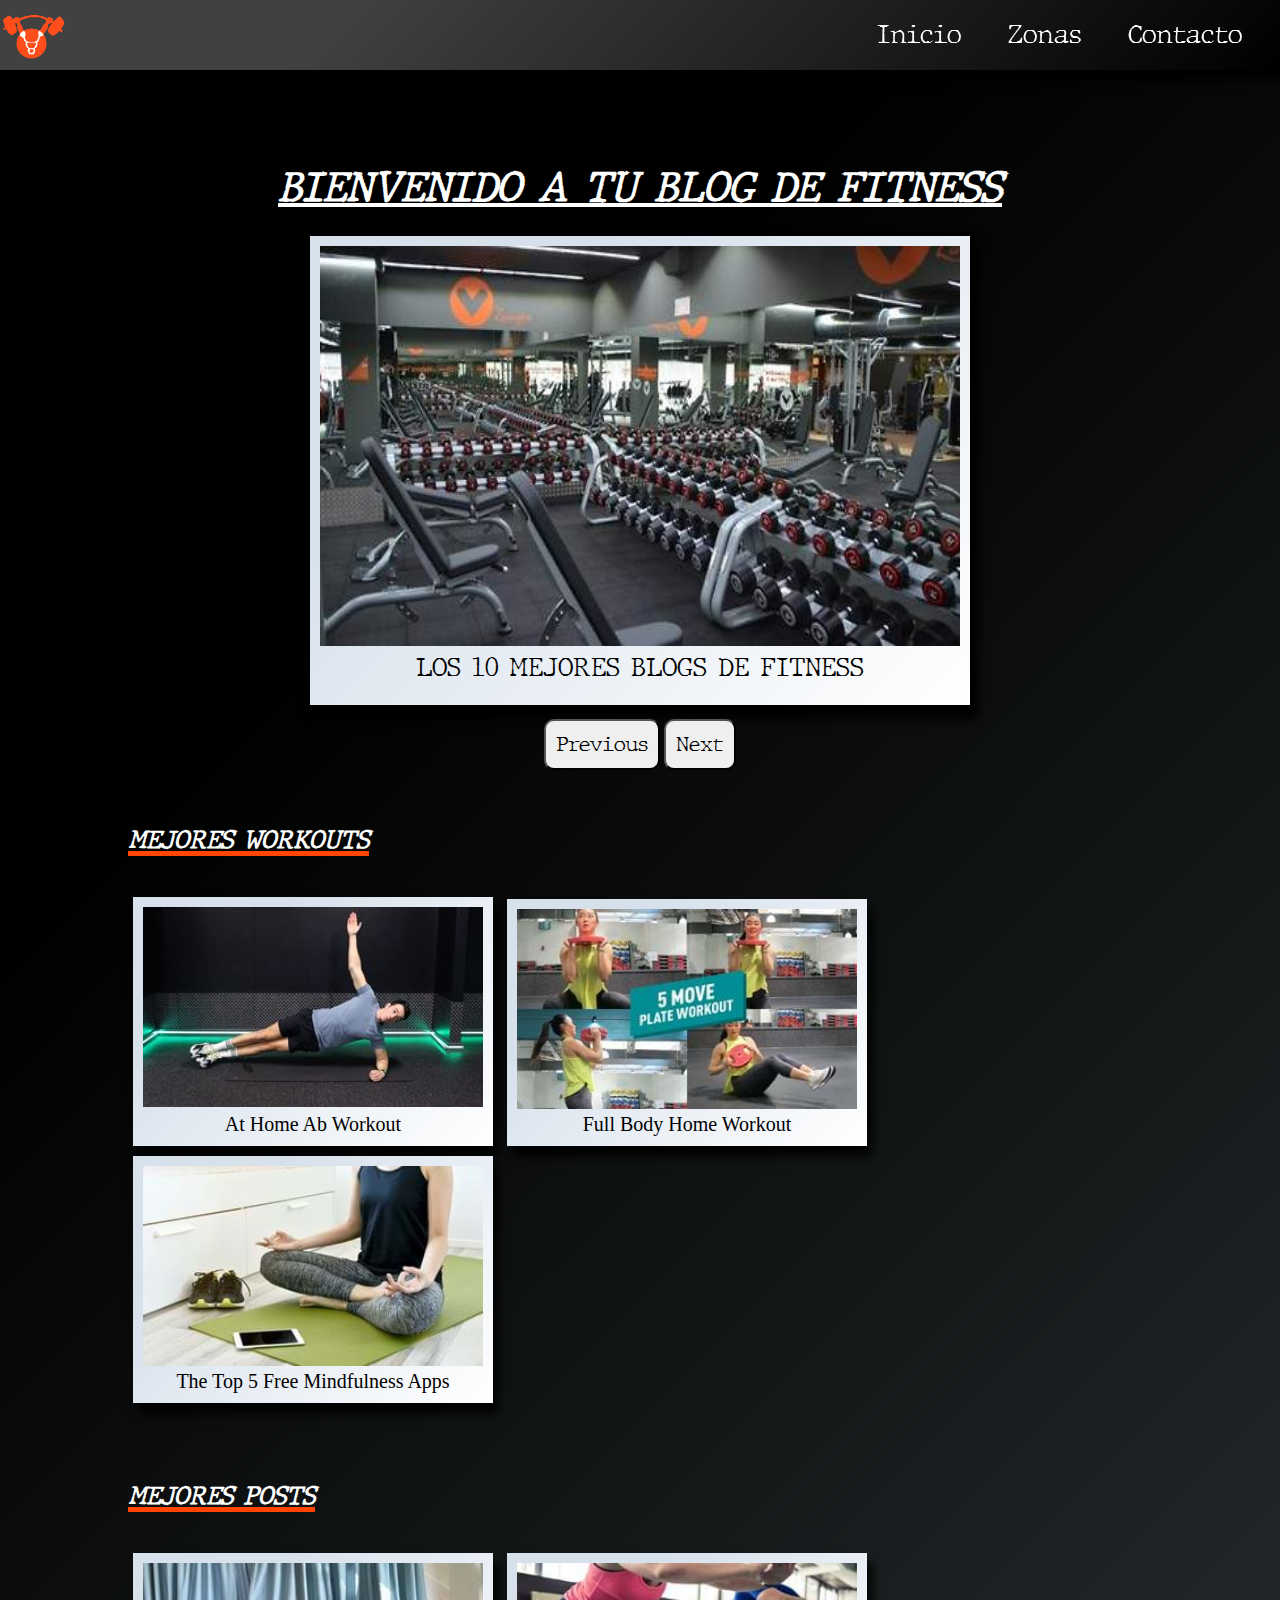
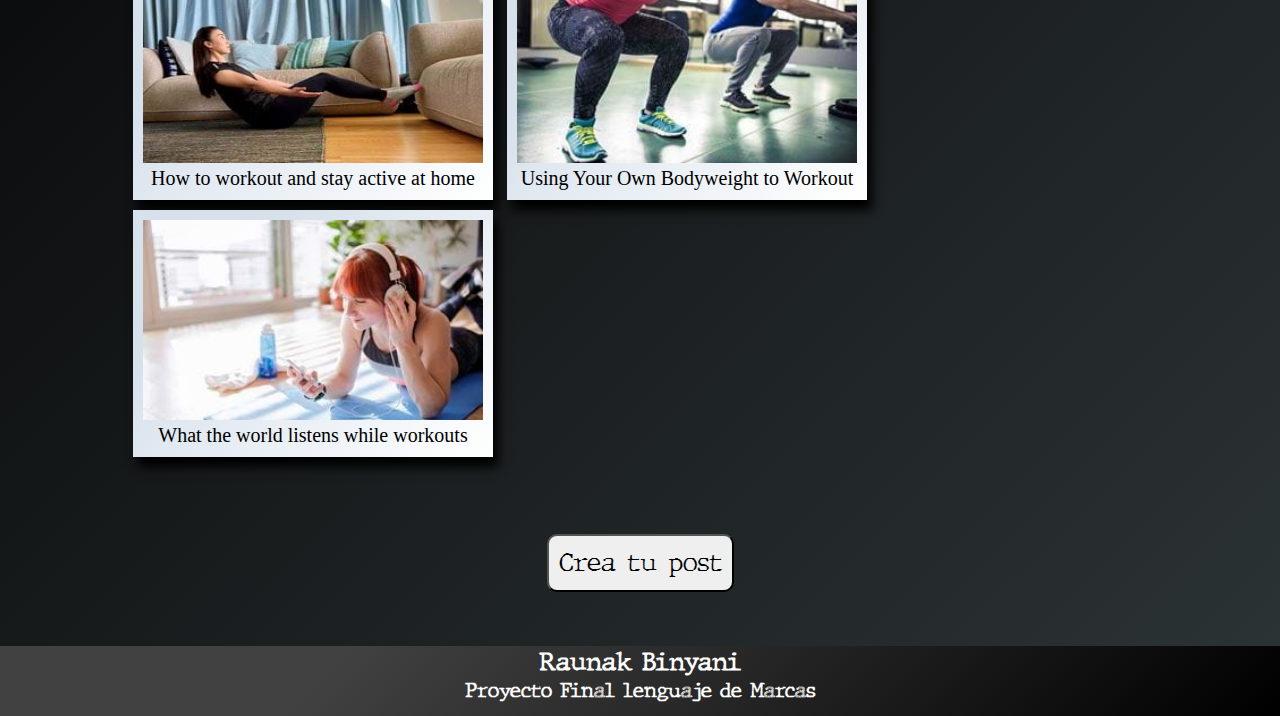
<file: HTML/index.html>
<!DOCTYPE html>
<html>

<head>

    <title>Gymnastic Gym</title>
    <link rel="stylesheet" href="../CSS/styles.css">
    <link rel="stylesheet" href="https://use.fontawesome.com/releases/v5.6.1/css/all.css" integrity="sha384-gfdkjb5BdAXd+lj+gudLWI+BXq4IuLW5IT+brZEZsLFm++aCMlF1V92rMkPaX4PP" crossorigin="anonymous">

    <link rel="icon" type="image/gif/png/ico" href="../IMAGES/title.gif">
    <meta charset="utf-8">

    <meta name="viewport" content="width=device-width, initial-scale=1.0">

</head>

<body onload="Loader()">
    <div class="spinner" id="spinner">
        <div class="outer"></div>
        <div class="iner"></div>
        <div class="inner"></div>
        <div class="last"></div>
    </div>

    <header id="header_style">
        <img src="../IMAGES/title.gif" id="titile">
        <nav>
            <ul class="nav" id="nav">
                <li><a href="index.html">Inicio</a></li>
                <li id="li"><a>Zonas</a>
                    <ul id="submenu">

                        <li class="zonas"><a href="new_post.html">Crear posts</a></li>
                        <li class="zonas"><a href="./ultimos-post.html">Ultimos post</a></li>
                        <li class="zonas"><a href="todos_posts.html">Posts</a></li>

                    </ul>
                </li>

                <li><a href="./formulario.html">Contacto</a></li>
            </ul>

            <img src="./../IMAGES/menu.png" class="menu" id="show-menu" role="button">
            <div id="res_nav"></div>
        </nav>
    </header>

    <div class="content">

        </br>
        </br>
        </br>
        </br>
        </br>
        </br>
        </br>
        </br>
        </br>
        <h1 class="bienvenido">BIENVENIDO A TU BLOG DE FITNESS</h1>
        </br>
        <div class="slide-container">
            <img class="fotos" id="image" src="../IMAGES/foto1.jpg"></br>
            <a id="head1" href="https://look4bloggers.com/los-10-mejores-blogs-fitness/">LOS 10 MEJORES BLOGS DE FITNESS</a>
        </div>
        <div id="button_banner">
            <button type="button" id="button2" onclick="previous()">Previous</button>
            <button type="button" id="button1" onclick="next()">Next</button>

        </div>

        </br>
        </br>
        </br>

        <div class="main_text">

            <h2 class="text"><i>MEJORES WORKOUTS</i></h2>

        </div>
        </br>
        </br>
        <div class="mejores-work">

            <div class="div_work">
                <a></a> <img class="foto-work" src="../IMAGES/ab-workout-for-beginners.jpg">
                <a class="contener" href="./todos_posts.html#ab_workout">At Home Ab Workout</a>
            </div>

            <div class="div_work">
                <img class="foto-work" src="../IMAGES/montage2.jpg">
                <a class="contener" href="./todos_posts.html#full_body">Full Body Home Workout</a>
            </div>

            <div class="div_work">
                <img class="foto-work" src="../IMAGES/mindful.jpg">
                <a class="contener" href="./todos_posts.html#apps">The Top 5 Free Mindfulness Apps</a>
            </div>



        </div>
        </br>
        </br>
        </br>
        </br>
        <div class="main_text">

            <h2 class="text"><i>MEJORES POSTS</i></h2>

        </div>
        </br>
        </br>

        <div class="mejores-work">

            <div class="div_work">
                <img class="foto-work" src="../IMAGES/home_workout.jpg">
                <a class="contener" href="./todos_posts.html#stay_active">How to workout and stay active at home</a>
            </div>

            <div class="div_work">
                <img class="foto-work" src="../IMAGES/bodyweightworkout.jpg">
                <a class="contener" href="./todos_posts.html#bodyweightworkout">Using Your Own Bodyweight to Workout</a>
            </div>

            <div class="div_work">
                <img class="foto-work" src="../IMAGES/listing_gym.jpg">
                <a class="contener" href="./todos_posts.html#music">What the world listens while workouts</a>
            </div>



        </div>
        </br>
        </br>


        </br>
        </br>
        <div>


        </div>
        <button id="crear_post"><a id="post" href="./new_post.html">Crea tu post</a></button>
        </br>
        </br>
        </br>

        <!--<div class="flip-card">
            <div class="flip-card-inner">
                <div class="flip-card-front">
                    <img src="./../IMAGES/title.gif" alt="Avatar" style="width:300px;height:300px;">
                </div>
                <div class="flip-card-back">
                    <h1>Rauu</h1>
                    <p>Web Devloper</p>
                    <p>We love that guy</p>
                </div>
            </div>
        </div>-->


    </div>
    <footer id="footer">
        <h2>Raunak Binyani</h2>
        <h3>Proyecto Final lenguaje de Marcas</h3>
    </footer>
    <script src="../JS/script.js"></script>
</body>

</html>
</file>
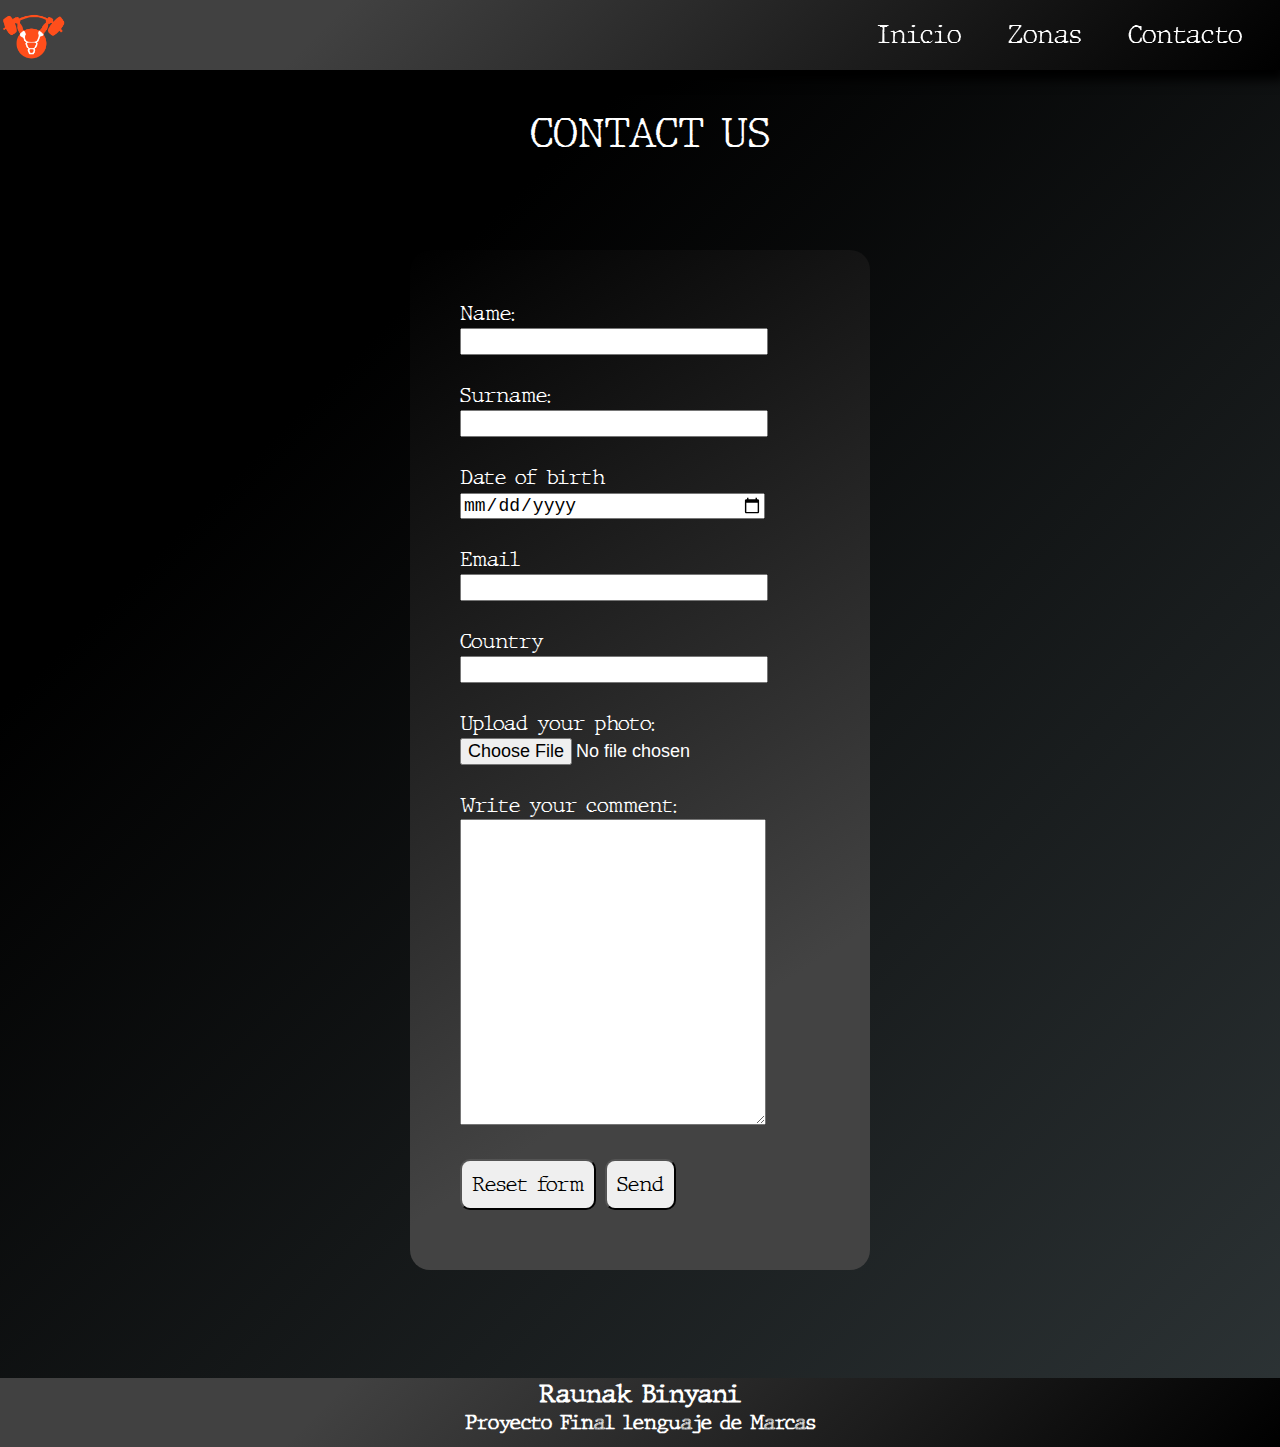
<file: HTML/formulario.html>
<!DOCTYPE html>
<html>

<head>

    <title>Gymnastic Gym</title>
    <link rel="stylesheet" href="../CSS/styles.css">
    <link rel="stylesheet" href="https://use.fontawesome.com/releases/v5.6.3/css/all.css" crossorigin="anonymous">

    <link rel="icon" type="image/gif/png/ico" href="../IMAGES/title.gif">
    <meta charset="utf-8">

    <meta name="viewport" content="width=device-width, initial-scale=1.0">

</head>

<body onload="Loader()">
    <div class="spinner" id="spinner">
        <div class="outer"></div>
        <div class="iner"></div>
        <div class="inner"></div>
        <div class="last"></div>
    </div>

    <header id="header_style">
        <img src="../IMAGES/title.gif" id="titile">
        <nav>
            <ul class="nav" id="nav">
                <li><a href="index.html">Inicio</a></li>
                <li id="li"><a>Zonas</a>
                    <ul id="submenu">

                        <li class="zonas"><a href="new_post.html">Crear posts</a></li>
                        <li class="zonas"><a href="./ultimos-post.html">Ultimos post</a></li>
                        <li class="zonas"><a href="todos_posts.html">Posts</a></li>

                    </ul>
                </li>

                <li><a href="./formulario.html">Contacto</a></li>
            </ul>

            <img src="./../IMAGES/menu.png" class="menu" id="show-menu" role="button">
            <div id="res_nav"></div>
        </nav>
    </header>

    <div class="content">


        <br>
        <br>
        <br>
        <br>
        <br>
        <br>

        <h1 id="h_form">CONTACT US</h1>
        <br><br><br><br><br>
        <div id="form_div">

            <form>
                <input type="hidden" name="recipient" value="raunakbinyani.binyani@gmail.com" />
                <label>Name:</label>
                <input type="text" class="input_form" name="firstname" maxlength="30" size="20" required><br><br>

                <label>Surname:</label>
                <input type="text" class="input_form" name="surname" maxlength="30" size="20" required><br><br>

                <label>Date of birth</label>
                <input type="date" class="input_form" name="bday" required><br><br>

                <label>Email</label>
                <input type="email" class="input_form" name="email" required><br><br>

                <label for="country">Country</label>
                <input type="text" class="input_form" name="contry" id="country" maxlength="30" size="20" required><br><br>

                <label>Upload your photo:</label>
                <input type="file" class="input_form" size="100"><br><br>


                <label>Write your comment:</label>
                <br>
                <textarea name="comment" id="text_form"></textarea>

                </br>
                </br>
                <button type="reset" id="reset_form">Reset form</button>
                <button id="send_form">Send</button>
            </form>

        </div>

        </br>
        </br>
        </br>
        </br>
        </br>
        </br>

    </div>
    <footer id="footer">
        <h2>Raunak Binyani</h2>
        <h3>Proyecto Final lenguaje de Marcas</h3>
    </footer>
    <script src="../JS/script.js"></script>
</body>

</html>
</file>
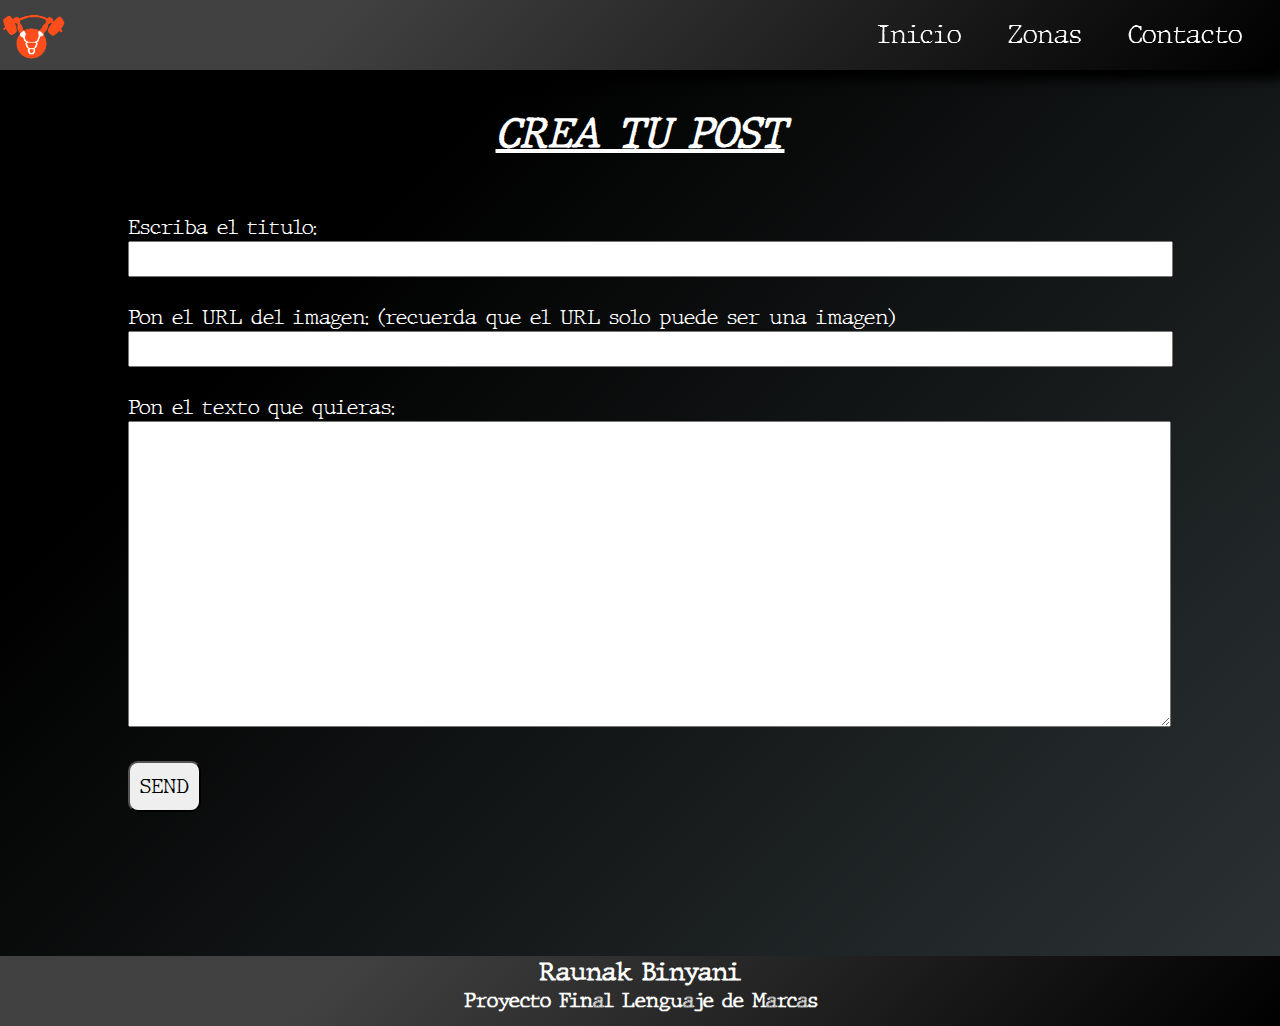
<file: HTML/new_post.html>
<!DOCTYPE html>
<html>

<head>

    <title>Gymnastic Gym</title>
    <link rel="stylesheet" href="../CSS/styles.css">
    <link rel="stylesheet" href="https://use.fontawesome.com/releases/v5.6.1/css/all.css" integrity="sha384-gfdkjb5BdAXd+lj+gudLWI+BXq4IuLW5IT+brZEZsLFm++aCMlF1V92rMkPaX4PP" crossorigin="anonymous">

    <link rel="icon" type="image/gif/png/ico" href="../IMAGES/title.gif">
    <meta charset="utf-8">
</head>

<body onload="Loader()">
    <div class="spinner" id="spinner">
        <div class="outer"></div>
        <div class="iner"></div>
        <div class="inner"></div>
        <div class="last"></div>
    </div>

    <header id="header_style">
        <img src="../IMAGES/title.gif" id="titile">
        <nav>
            <ul class="nav" id="nav">
                <li><a href="index.html">Inicio</a></li>
                <li id="li"><a>Zonas</a>
                    <ul id="submenu">

                        <li class="zonas"><a href="new_post.html">Crear posts</a></li>
                        <li class="zonas"><a href="./ultimos-post.html">Ultimos post</a></li>
                        <li class="zonas"><a href="todos_posts.html">Posts</a></li>

                    </ul>
                </li>

                <li><a href="./formulario.html">Contacto</a></li>
            </ul>

            <img src="./../IMAGES/menu.png" class="menu" id="show-menu" role="button">
            <div id="res_nav"></div>
        </nav>
    </header>

    <div class="content" id="content">

        </br>
        </br>
        </br>
        </br>
        </br>
        </br>

        <h1 class="bienvenido">CREA TU POST</h1>


        </br>
        </br>
        </br>
        <div id="crear_post_div">

            <p class="crear_postP" id="p_title">Escriba el titulo:</p>

            <input type="text" id="titile_blog" class="input">
            </br>
            </br>

            <p class="crear_postP" id="image_blog">Pon el URL del imagen: (recuerda que el URL solo puede ser una imagen)</p>

            <input type="text" id="img_blog" class="input">
            </br>
            </br>

            <p id="p_texts">Pon el texto que quieras:</p>
            <textarea id="text_blog" class="input">


            </textarea>

            </br>
            </br>
            <button type="submit" id="send">SEND</button>
        </div>
        </br>
        </br>
        </br>
        </br>
        </br>
    </div>
    </br>
    </br>
    </br>
    <footer id="footer">
        <h2>Raunak Binyani</h2>
        <h3>Proyecto Final Lenguaje de Marcas</h3>
    </footer>
    <script src="../JS/script.js"></script>
</body>

</html>
</file>
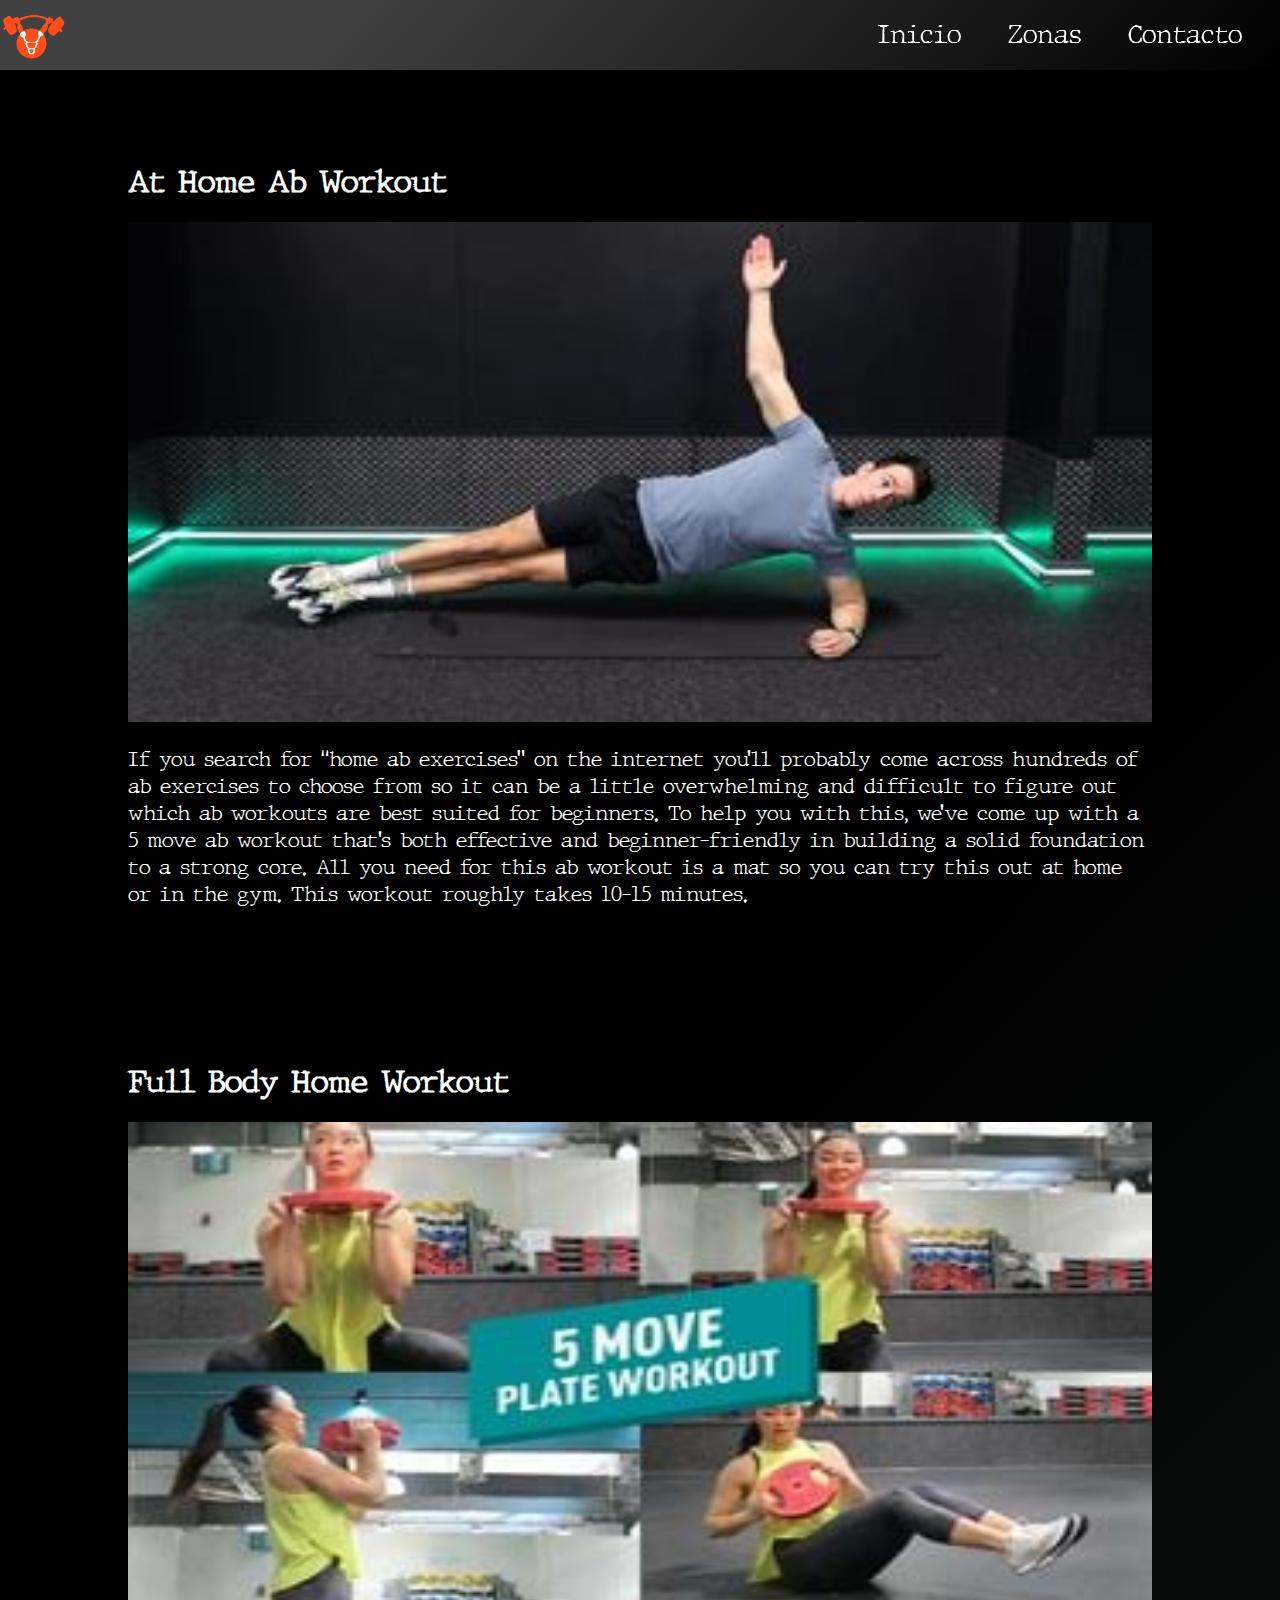
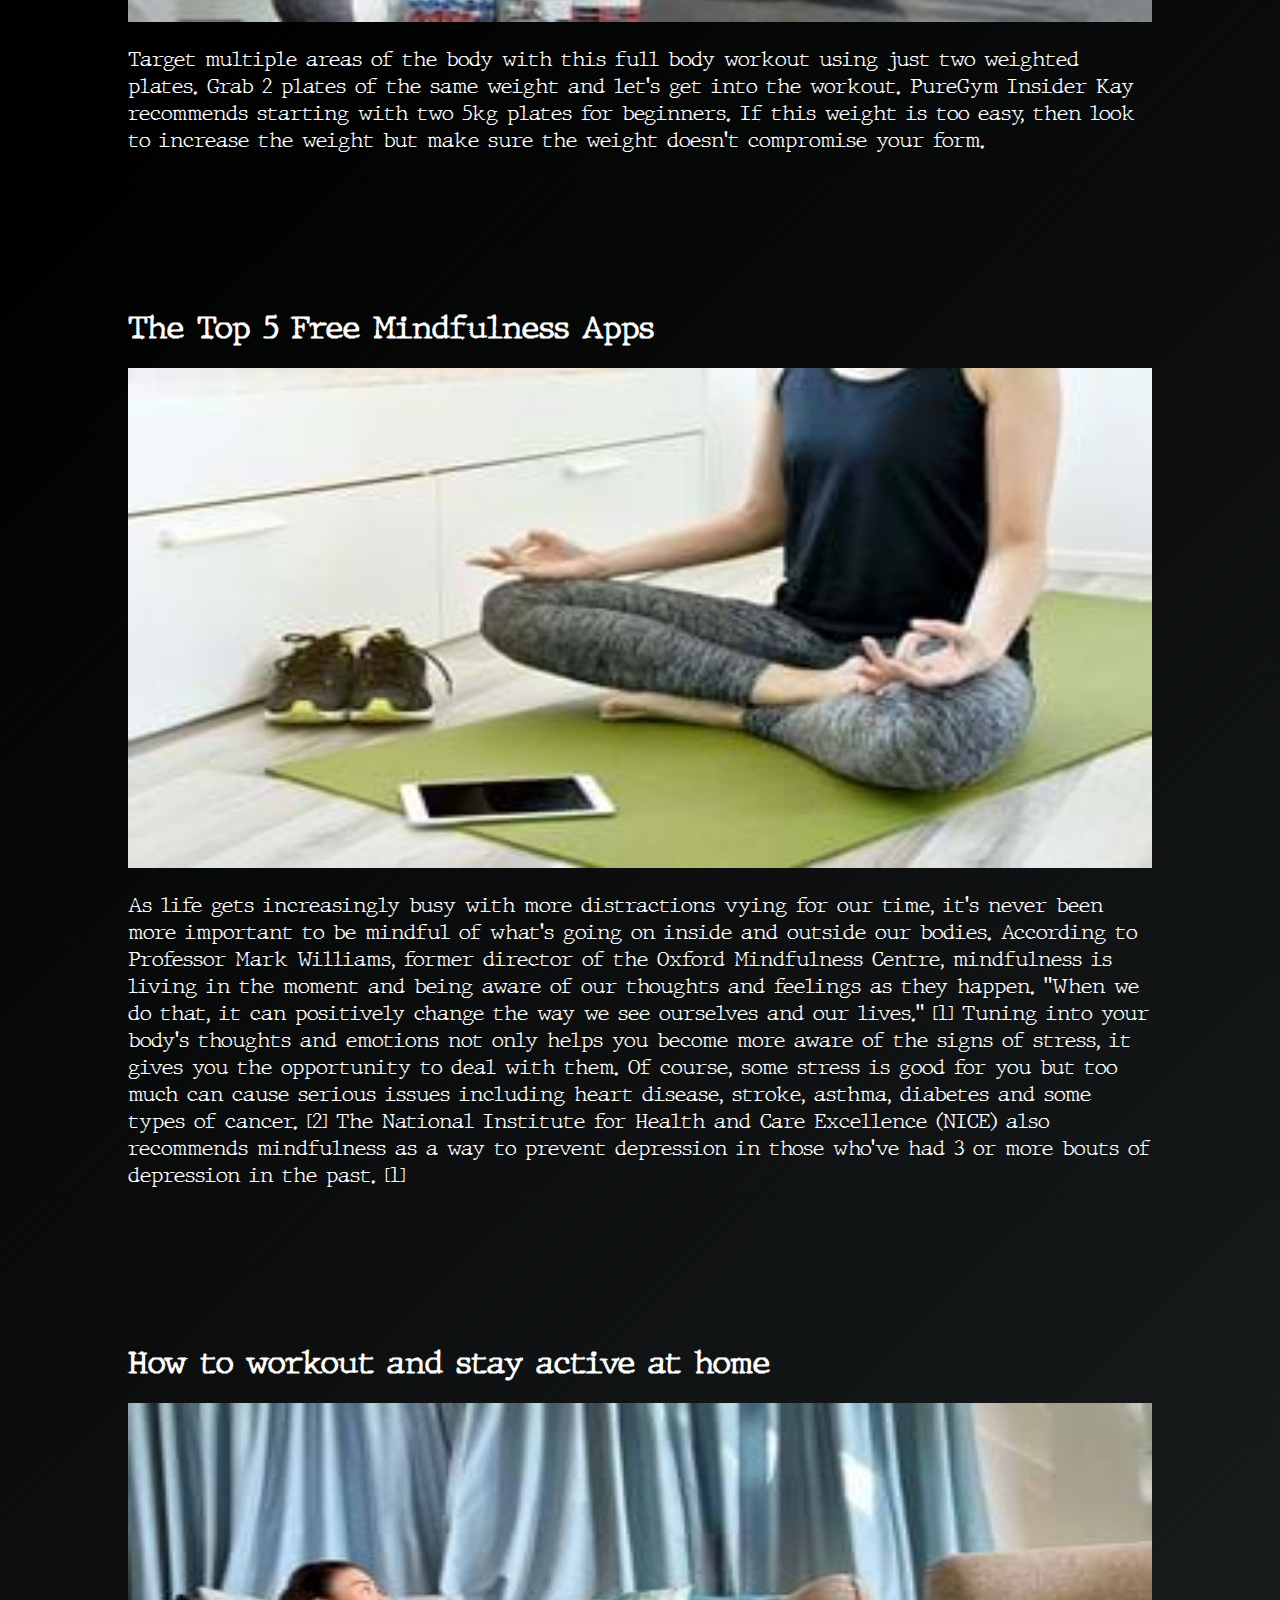
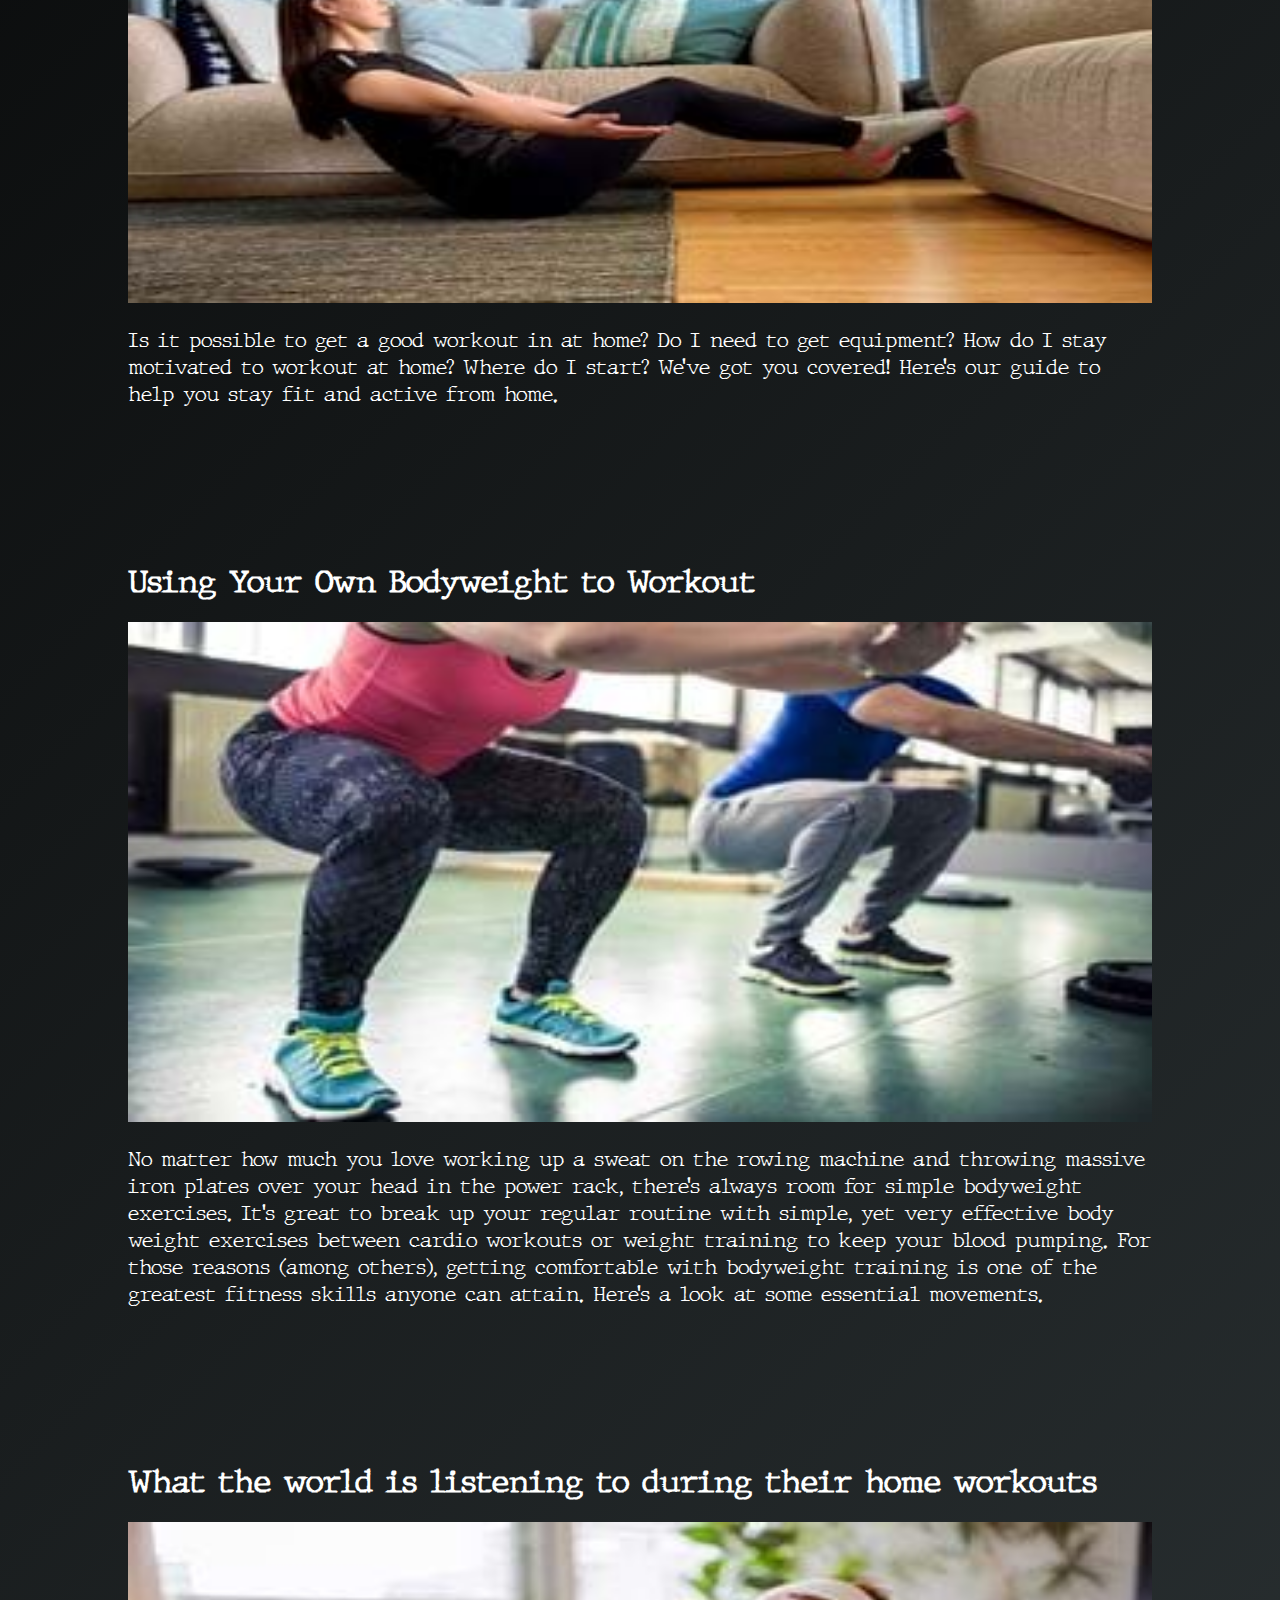
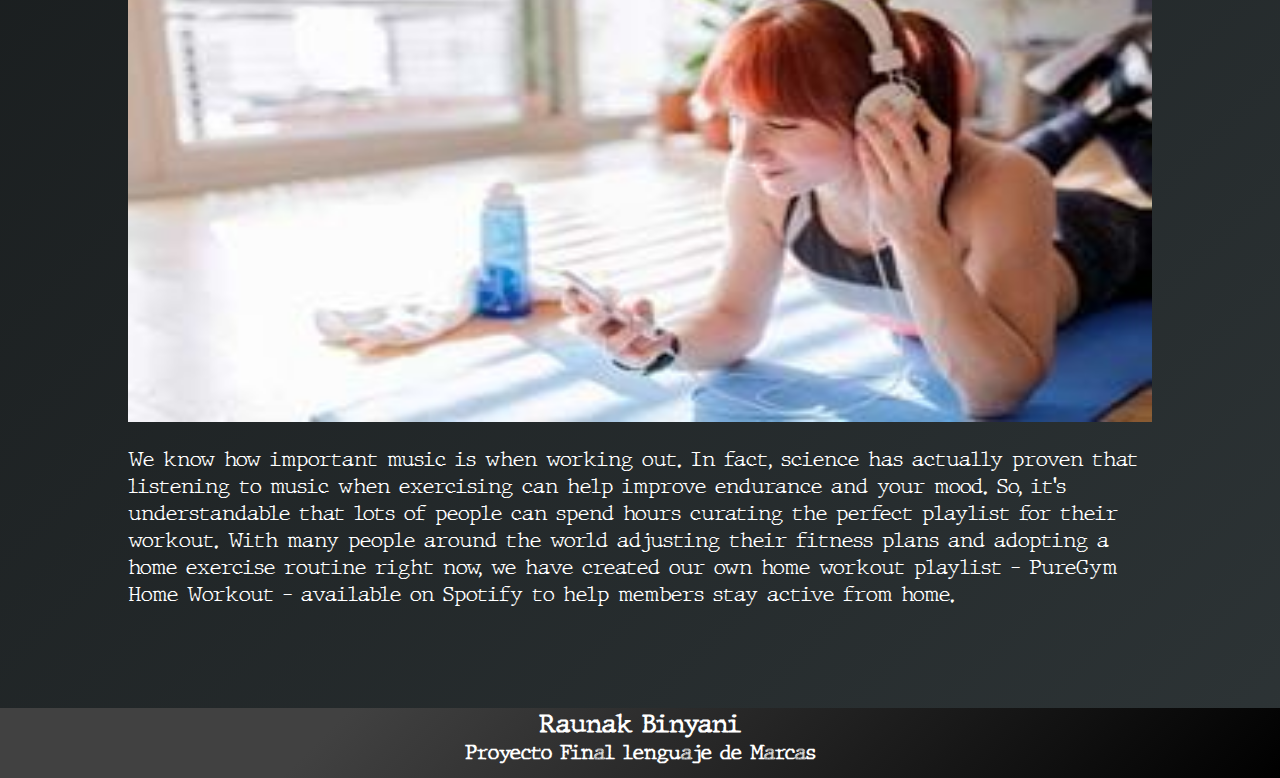
<file: HTML/todos_posts.html>
<!DOCTYPE html>
<html>

<head>

    <title>Gymnastic Gym</title>
    <link rel="stylesheet" href="../CSS/styles.css">
    <link rel="stylesheet" href="https://use.fontawesome.com/releases/v5.6.1/css/all.css" integrity="sha384-gfdkjb5BdAXd+lj+gudLWI+BXq4IuLW5IT+brZEZsLFm++aCMlF1V92rMkPaX4PP" crossorigin="anonymous">

    <link rel="icon" type="image/gif/png/ico" href="../IMAGES/title.gif">
    <meta charset="utf-8">

    <meta name="viewport" content="width=device-width, initial-scale=1.0">

</head>

<body>


    <header id="header_style">
        <img src="../IMAGES/title.gif" id="titile">
        <nav>
            <ul class="nav" id="nav">
                <li><a href="index.html">Inicio</a></li>
                <li id="li"><a>Zonas</a>
                    <ul id="submenu">

                        <li class="zonas"><a href="new_post.html">Crear posts</a></li>
                        <li class="zonas"><a href="./ultimos-post.html">Ultimos post</a></li>
                        <li class="zonas"><a href="todos_posts.html">Posts</a></li>

                    </ul>
                </li>

                <li><a href="./formulario.html">Contacto</a></li>
            </ul>

            <img src="./../IMAGES/menu.png" class="menu" id="show-menu" role="button">
            <div id="res_nav"></div>
        </nav>
    </header>

    <div class="content">

        </br>
        </br>
        </br>
        </br>
        </br>
        </br>
        </br>
        </br>
        </br>
        <div class="new_post" id="ab_workout">

            <h2 class="new_title">At Home Ab Workout</h2>

            <img src="./../IMAGES/ab-workout-for-beginners.jpg" class="new_image">


            <p class="new_p">
                If you search for “home ab exercises” on the internet you’ll probably come across hundreds of ab exercises to choose from so it can be a little overwhelming and difficult to figure out which ab workouts are best suited for beginners. To help you with
                this, we’ve come up with a 5 move ab workout that’s both effective and beginner-friendly in building a solid foundation to a strong core. All you need for this ab workout is a mat so you can try this out at home or in the gym. This workout
                roughly takes 10-15 minutes.
            </p>

        </div>

        </br>
        </br>
        </br>

        <div class="new_post" id="full_body">

            <h2 class="new_title">Full Body Home Workout</h2>

            <img src="./../IMAGES/montage2.jpg" class="new_image">


            <p class="new_p">

                Target multiple areas of the body with this full body workout using just two weighted plates. Grab 2 plates of the same weight and let's get into the workout. PureGym Insider Kay recommends starting with two 5kg plates for beginners. If this weight is
                too easy, then look to increase the weight but make sure the weight doesn't compromise your form. </p>

        </div>
        </br>
        </br>
        </br>

        <div class="new_post" is="apps">

            <h2 class="new_title">The Top 5 Free Mindfulness Apps</h2>

            <img src="./../IMAGES/mindful.jpg" class="new_image">


            <p class="new_p">
                As life gets increasingly busy with more distractions vying for our time, it's never been more important to be mindful of what's going on inside and outside our bodies. According to Professor Mark Williams, former director of the Oxford Mindfulness Centre,
                mindfulness is living in the moment and being aware of our thoughts and feelings as they happen. "When we do that, it can positively change the way we see ourselves and our lives." [1] Tuning into your body's thoughts and emotions not
                only helps you become more aware of the signs of stress, it gives you the opportunity to deal with them. Of course, some stress is good for you but too much can cause serious issues including heart disease, stroke, asthma, diabetes and
                some types of cancer. [2] The National Institute for Health and Care Excellence (NICE) also recommends mindfulness as a way to prevent depression in those who've had 3 or more bouts of depression in the past. [1]
            </p>

        </div>
        </br>
        </br>
        </br>

        <div class="new_post" id="stay_active">

            <h2 class="new_title">How to workout and stay active at home</h2>

            <img src="./../IMAGES/home_workout.jpg" class="new_image">


            <p class="new_p">
                Is it possible to get a good workout in at home? Do I need to get equipment? How do I stay motivated to workout at home? Where do I start? We’ve got you covered! Here’s our guide to help you stay fit and active from home.

            </p>

        </div>
        </br>
        </br>
        </br>

        <div class="new_post" id="bodyweight">

            <h2 class="new_title">Using Your Own Bodyweight to Workout</h2>

            <img src="./../IMAGES/bodyweightworkout.jpg" class="new_image">


            <p class="new_p">

                No matter how much you love working up a sweat on the rowing machine and throwing massive iron plates over your head in the power rack, there’s always room for simple bodyweight exercises. It’s great to break up your regular routine with simple, yet very
                effective body weight exercises between cardio workouts or weight training to keep your blood pumping. For those reasons (among others), getting comfortable with bodyweight training is one of the greatest fitness skills anyone can attain.
                Here’s a look at some essential movements. </p>

        </div>
        </br>
        </br>
        </br>

        <div class="new_post" id="music">

            <h2 class="new_title">What the world is listening to during their home workouts</h2>

            <img src="./../IMAGES/listing_gym.jpg" class="new_image">


            <p class="new_p">
                We know how important music is when working out. In fact, science has actually proven that listening to music when exercising can help improve endurance and your mood. So, it’s understandable that lots of people can spend hours curating the perfect playlist
                for their workout. With many people around the world adjusting their fitness plans and adopting a home exercise routine right now, we have created our own home workout playlist - PureGym Home Workout - available on Spotify to help members
                stay active from home.
            </p>

        </div>

    </div>
    <footer id="footer">
        <h2>Raunak Binyani</h2>
        <h3>Proyecto Final lenguaje de Marcas</h3>
    </footer>
    <script src="../JS/script.js"></script>
</body>

</html>
</file>
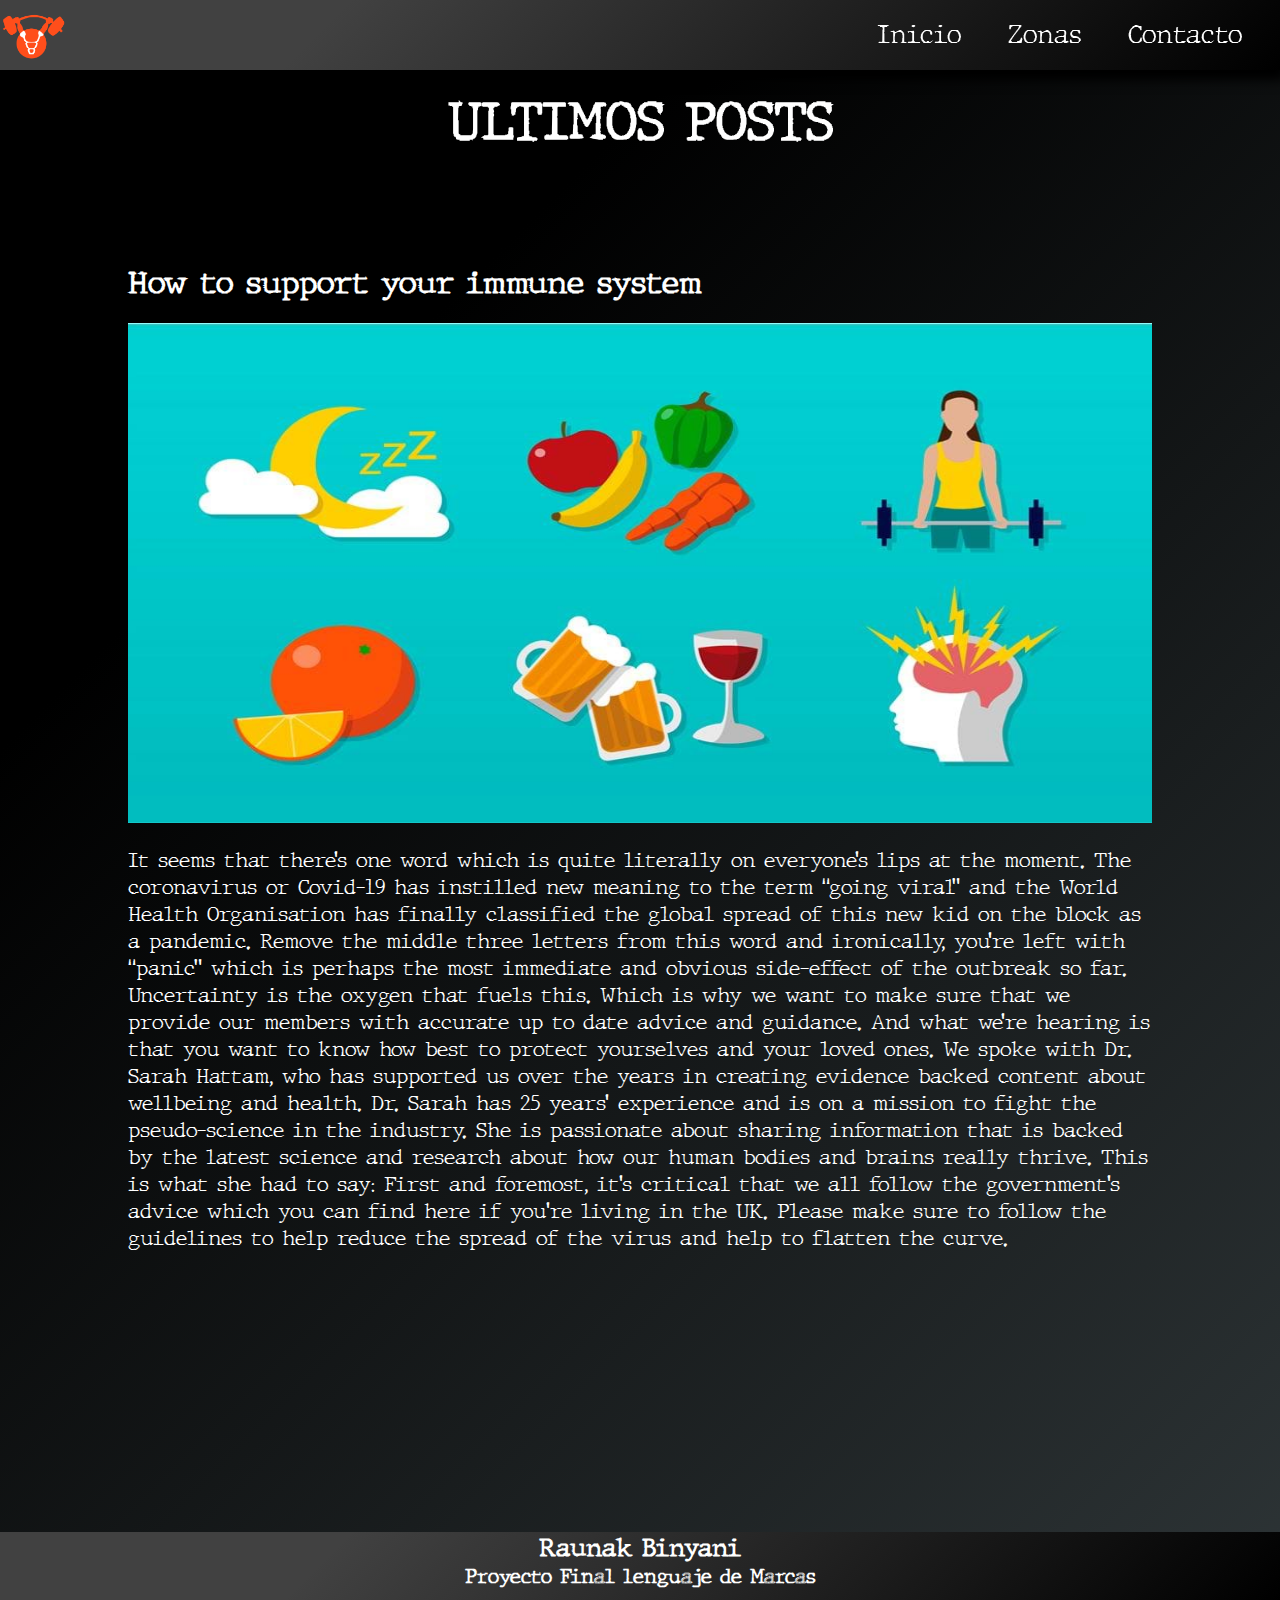
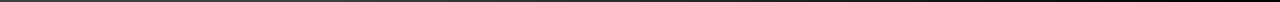
<file: HTML/ultimos-post.html>
<!DOCTYPE html>
<html>

<head>

    <title>Gymnastic Gym</title>
    <link rel="stylesheet" href="../CSS/styles.css">
    <link rel="stylesheet" href="https://use.fontawesome.com/releases/v5.6.1/css/all.css" integrity="sha384-gfdkjb5BdAXd+lj+gudLWI+BXq4IuLW5IT+brZEZsLFm++aCMlF1V92rMkPaX4PP" crossorigin="anonymous">

    <link rel="icon" type="image/gif/png/ico" href="../IMAGES/title.gif">
    <meta charset="utf-8">

    <meta name="viewport" content="width=device-width, initial-scale=1.0">

</head>

<body onload="Loader()">
    <div class="spinner" id="spinner">
        <div class="outer"></div>
        <div class="iner"></div>
        <div class="inner"></div>
        <div class="last"></div>
    </div>

    <header id="header_style">
        <img src="../IMAGES/title.gif" id="titile">
        <nav>
            <ul class="nav" id="nav">
                <li><a href="index.html">Inicio</a></li>
                <li id="li"><a>Zonas</a>
                    <ul id="submenu">

                        <li class="zonas"><a href="new_post.html">Crear posts</a></li>
                        <li class="zonas"><a href="./ultimos-post.html">Ultimos post</a></li>
                        <li class="zonas"><a href="todos_posts.html">Posts</a></li>

                    </ul>
                </li>

                <li><a href="./formulario.html">Contacto</a></li>
            </ul>

            <img src="./../IMAGES/menu.png" class="menu" id="show-menu" role="button">
            <div id="res_nav"></div>
        </nav>
    </header>
    </br>
    </br>
    </br>
    </br>
    </br>
    <div class="content">

        <h1 id="ultimos_post">ULTIMOS POSTS</h1>
        </br>
        </br>
        </br>
        </br>
        </br>
        </br>
        <div class="new_post">

            <h2 class="new_title">How to support your immune system</h2>

            <img src="./../IMAGES/immunesystemblogheader.jpg" class="new_image">


            <p class="new_p">
                It seems that there’s one word which is quite literally on everyone’s lips at the moment. The coronavirus or Covid-19 has instilled new meaning to the term “going viral” and the World Health Organisation has finally classified the global spread of this
                new kid on the block as a pandemic. Remove the middle three letters from this word and ironically, you’re left with “panic” which is perhaps the most immediate and obvious side-effect of the outbreak so far. Uncertainty is the oxygen that
                fuels this. Which is why we want to make sure that we provide our members with accurate up to date advice and guidance. And what we’re hearing is that you want to know how best to protect yourselves and your loved ones. We spoke with Dr.
                Sarah Hattam, who has supported us over the years in creating evidence backed content about wellbeing and health. Dr. Sarah has 25 years’ experience and is on a mission to fight the pseudo-science in the industry. She is passionate about
                sharing information that is backed by the latest science and research about how our human bodies and brains really thrive. This is what she had to say: First and foremost, it’s critical that we all follow the government’s advice which
                you can find here if you're living in the UK. Please make sure to follow the guidelines to help reduce the spread of the virus and help to flatten the curve.
            </p>

        </div>


    </div>
    </br>
    </br>
    </br>
    </br>
    </br>
    </br>
    </br>
    </br>
    </br>
    </br>
    <footer id="footer">
        <h2>Raunak Binyani</h2>
        <h3>Proyecto Final lenguaje de Marcas</h3>
    </footer>
    <script src="../JS/script.js"></script>
</body>

</html>
</file>
<file: CSS/styles.css>
* {
    margin: 0px;
}

body {
    background-color: #2d3436;
    background-image: linear-gradient(315deg, #2d3436 0%, #000000 74%);
}


/*-----------------FONTS---------------*/

@font-face {
    font-family: 'Typewriter';
    src: url(../FONTS/jmh_typewriter/JMH\ Typewriter-Thin.ttf);
}


/*--------------------NAV--------------------*/

#titile {
    margin-top: 1%;
    height: 50px;
}

#header_style {
    font-family: 'Typewriter', Arial;
    width: 100%;
    background-color: #000000;
    background-image: linear-gradient(315deg, #000000 0%, #414141 74%);
    position: fixed;
    box-shadow: 5px 10px 10px black;
    transition: top 0.5s;
    z-index: 1;
}

ul,
ol {
    list-style: none;
}

nav {
    float: right;
    margin: 1%;
    padding: 5px;
    display: inline-block;
}

li {
    display: inline;
    padding-right: 20px;
    color: white;
    position: relative;
    padding: 20px;
}

nav li:hover {
    background-color: #5b6467;
    border-radius: 25px;
}

nav li:hover a {
    color: white;
}

a {
    text-decoration: none;
    font-size: 25px;
    color: white;
}

.nav li ul {
    display: none;
    position: absolute;
}

.nav li:hover>ul {
    display: block;
    margin-top: 17px;
    margin-left: 50px;
    padding: 30px;
    min-width: 250px;
    border-radius: 25px;
    background-color: #5b6467;
}

#submenu li a:hover {
    padding: 10px;
    color: black;
}

#submenu li {
    padding: 20px;
    background-color: transparent;
}

.menu {
    display: none;
}


/*-------------RESPONSIVE MENU--------------------*/

@media (max-width: 1080px) {
    /*Make dropdown links appear inline*/
    ul {
        position: static;
        display: none;
    }
    /*Create vertical spacing*/
    .menu {
        display: block;
        width: 80px;
        height: 80px;
    }
    .menu:hover {
        background-color: #5b6467;
    }
    #li:hover ul {
        display: flex;
        flex-direction: column;
    }
}


/*-------------FOOTER--------------*/

footer {
    margin: 0 auto;
    bottom: 0;
    width: 100%;
    height: 70px;
    background-color: #000000;
    background-image: linear-gradient(315deg, #000000 0%, #414141 74%);
    text-align: center;
    font-family: 'Typewriter', Arial;
    color: white;
    font-weight: normal;
}

.lds-spinner {
    color: official;
    display: inline-block;
    position: relative;
    width: 80px;
    height: 80px;
}


/*----------------------LOADER----------------------*/

@keyframes spin {
    from {
        transform: rotate(0deg);
    }
    to {
        transform: rotate(360deg);
    }
}

.spinner {
    padding: 0;
    margin: 0;
    background: #333;
    widows: 100vh;
    height: 100vh;
    display: block;
}

.outer {
    width: 200px;
    height: 200px;
    border: 2px solid #333;
    border-top: 3px solid #f25a41;
    border-bottom: 3px solid #f25a41;
    top: 0;
    bottom: 0;
    left: 0;
    right: 0;
    border-radius: 50%;
    margin: auto;
    position: absolute;
    animation: spin 2s infinite linear;
}

.iner {
    width: 150px;
    height: 150px;
    border: 2px solid #333;
    border-bottom: 3px solid #f25a41;
    border-top: 3px solid #f25a41;
    top: 0;
    bottom: 0;
    left: 0;
    right: 0;
    border-radius: 50%;
    margin: auto;
    position: absolute;
    animation: spin 1.95s infinite linear;
}

.inner {
    width: 100px;
    height: 100px;
    border: 2px solid #333;
    border-top: 3px solid #f25a41;
    border-bottom: 3px solid #f25a41;
    top: 0;
    bottom: 0;
    left: 0;
    right: 0;
    border-radius: 50%;
    margin: auto;
    position: absolute;
    animation: spin 1.9s infinite linear;
}

.last {
    width: 50px;
    height: 50px;
    border: 2px solid #333;
    border-bottom: 3px solid #f25a41;
    border-top: 3px solid #f25a41;
    top: 0;
    bottom: 0;
    left: 0;
    right: 0;
    border-radius: 50%;
    margin: auto;
    position: absolute;
    animation: spin 1.85s infinite linear;
}


/*--------------------BANNER-------------------*/

.slide-container {
    max-width: 50%;
    min-width: 25%;
    margin: auto;
    border: 4px solid black;
    box-shadow: 5px 10px 10px black;
    display: block;
    background-color: #ffffff;
    background-image: linear-gradient(315deg, #ffffff 0%, #d7e1ec 74%);
    padding: 10px;
    padding-bottom: 20px;
    text-align: center;
    font-family: 'Typewriter', Arial;
}

#head1 {
    color: black;
}

.fotos {
    height: 400px;
    max-width: 100%;
    background-color: white;
}

.fotos:hover {
    opacity: 1;
    -webkit-animation: flash 1.5s;
    animation: flash 1.5s;
}

@-webkit-keyframes flash {
    0% {
        opacity: .4;
    }
    100% {
        opacity: 1;
    }
}

@keyframes flash {
    0% {
        opacity: .4;
    }
    100% {
        opacity: 1;
    }
}

button {
    padding: 10px;
    border-radius: 10px;
    font-family: 'Typewriter', Arial;
    font-size: 20px;
}

#button_banner {
    padding-top: 10px;
    text-align: center;
}

#button1:hover,
#button2:hover {
    background-color: cadetblue;
}


/*-----------------------FLIP CARD------------------*/


/*.flip-card {
    background-color: transparent;
    width: 600px;
    height: 600px;
    perspective: 1000px;
    margin: auto;
}

.flip-card-inner {
    position: relative;
    width: 100%;
    height: 100%;
    text-align: center;
    transition: transform 5.0s;
    transform-style: preserve-3d;
    box-shadow: 0 10px 10px 0 rgba(12, 12, 12, 0.925);
}

.flip-card:hover .flip-card-inner {
    transform: rotateY(180deg);
}

.flip-card-front,
.flip-card-back {
    position: absolute;
    width: 100%;
    height: 100%;
    -webkit-backface-visibility: hidden;
    backface-visibility: hidden;
}

.flip-card-front {
    background-color: #bbb;
    color: black;
}

.flip-card-back {
    background-color: #2980b9;
    color: white;
    transform: rotateY(180deg);
}*/


/*-----------------------CONTENT-----------------------*/

.main_text {
    width: 80%;
    margin: auto;
}

.bienvenido {
    color: white;
    text-align: center;
    font-family: 'Typewriter', Arial;
    font-size: 40px;
    font-style: italic;
    text-decoration: underline;
}

.text {
    color: white;
    text-decoration: underline;
    text-decoration-color: orangered;
    text-decoration-thickness: 5px;
    font-family: 'Typewriter', Arial;
}


/*Mejores Workout y  Ultimos Posts*/

.mejores-work {
    width: 80%;
    margin: auto;
}

.div_work {
    display: inline-block;
    background-color: #ffffff;
    background-image: linear-gradient(315deg, #ffffff 0%, #d7e1ec 74%);
    padding: 10px;
    margin: 5px;
    box-shadow: 5px 10px 10px black;
}

.contener {
    display: block;
    color: black;
    text-align: center;
    font-size: 20px;
}

.foto-work {
    width: 340px;
    height: 200px;
}

.contener:hover {
    color: orangered;
}


/*Creat tu post*/

#post {
    color: black;
}

#crear_post {
    margin: auto;
    display: block;
}

#crear_post:hover {
    background-color: #990000;
    background-image: linear-gradient(147deg, #990000 0%, #ff0000 74%);
}

#div_post {
    width: 100%;
    margin: auto;
}


/*Crear Posts*/

#crear_post_div {
    color: white;
    font-family: 'Typewriter', Arial;
    text-align: left;
    font-size: 20px;
    margin-left: 10%;
}

#titile_blog,
#img_blog {
    width: 90%;
    height: 30px;
}

.input {
    font-size: 18px;
}

#text_blog {
    width: 90%;
    height: 300px;
}

#send {
    text-align: center;
}

#send:hover {
    background-color: #990000;
    background-image: linear-gradient(147deg, #990000 0%, #ff0000 74%);
}


/*New Posts*/

.new_post {
    width: 80%;
    margin: auto;
    margin-bottom: 100px;
}

.new_title {
    color: white;
    font-family: 'Typewriter', Arial;
    font-size: 30px;
}

.new_image {
    height: 500px;
    width: 100%;
    padding-top: 20px;
    padding-bottom: 20px;
}

.new_p {
    color: white;
    font-family: 'Typewriter', Arial;
    font-size: 20px;
}

#ultimos_post {
    color: white;
    font-family: 'Typewriter', Arial;
    text-align: center;
    font-size: 50px;
}


/*Form*/

form {
    font-family: 'Typewriter', Arial;
    color: white;
    font-size: 20px;
    text-align: left;
    padding: 30px;
    margin-bottom: 10px;
    border-radius: 30px;
}

#h_form {
    font-weight: normal;
    font-size: 40px;
    color: white;
    text-align: center;
    font-family: 'Typewriter', Arial;
    padding-left: 20px;
}

#form_div {
    margin: auto;
    border-radius: 20px;
    padding: 20px;
    width: 420px;
    background-color: #000000;
    background-image: linear-gradient(147deg, #000000 0%, #434343 74%);
}

.input_form {
    font-size: 18px;
    width: 300px;
}

#text_form {
    width: 300px;
    height: 300px;
    font-family: 'Typewriter', Arial;
    font-size: 20px;
}

.button {
    padding: 10px;
    border-radius: 10px;
    font-family: 'Typewriter', Arial;
    font-size: 20px;
}

.button:hover {
    padding: 10px;
    border-radius: 10px;
    font-family: 'Typewriter', Arial;
    font-size: 20px;
    background-color: orangered;
}

#head1:hover {
    color: orangered;
}
</file>
